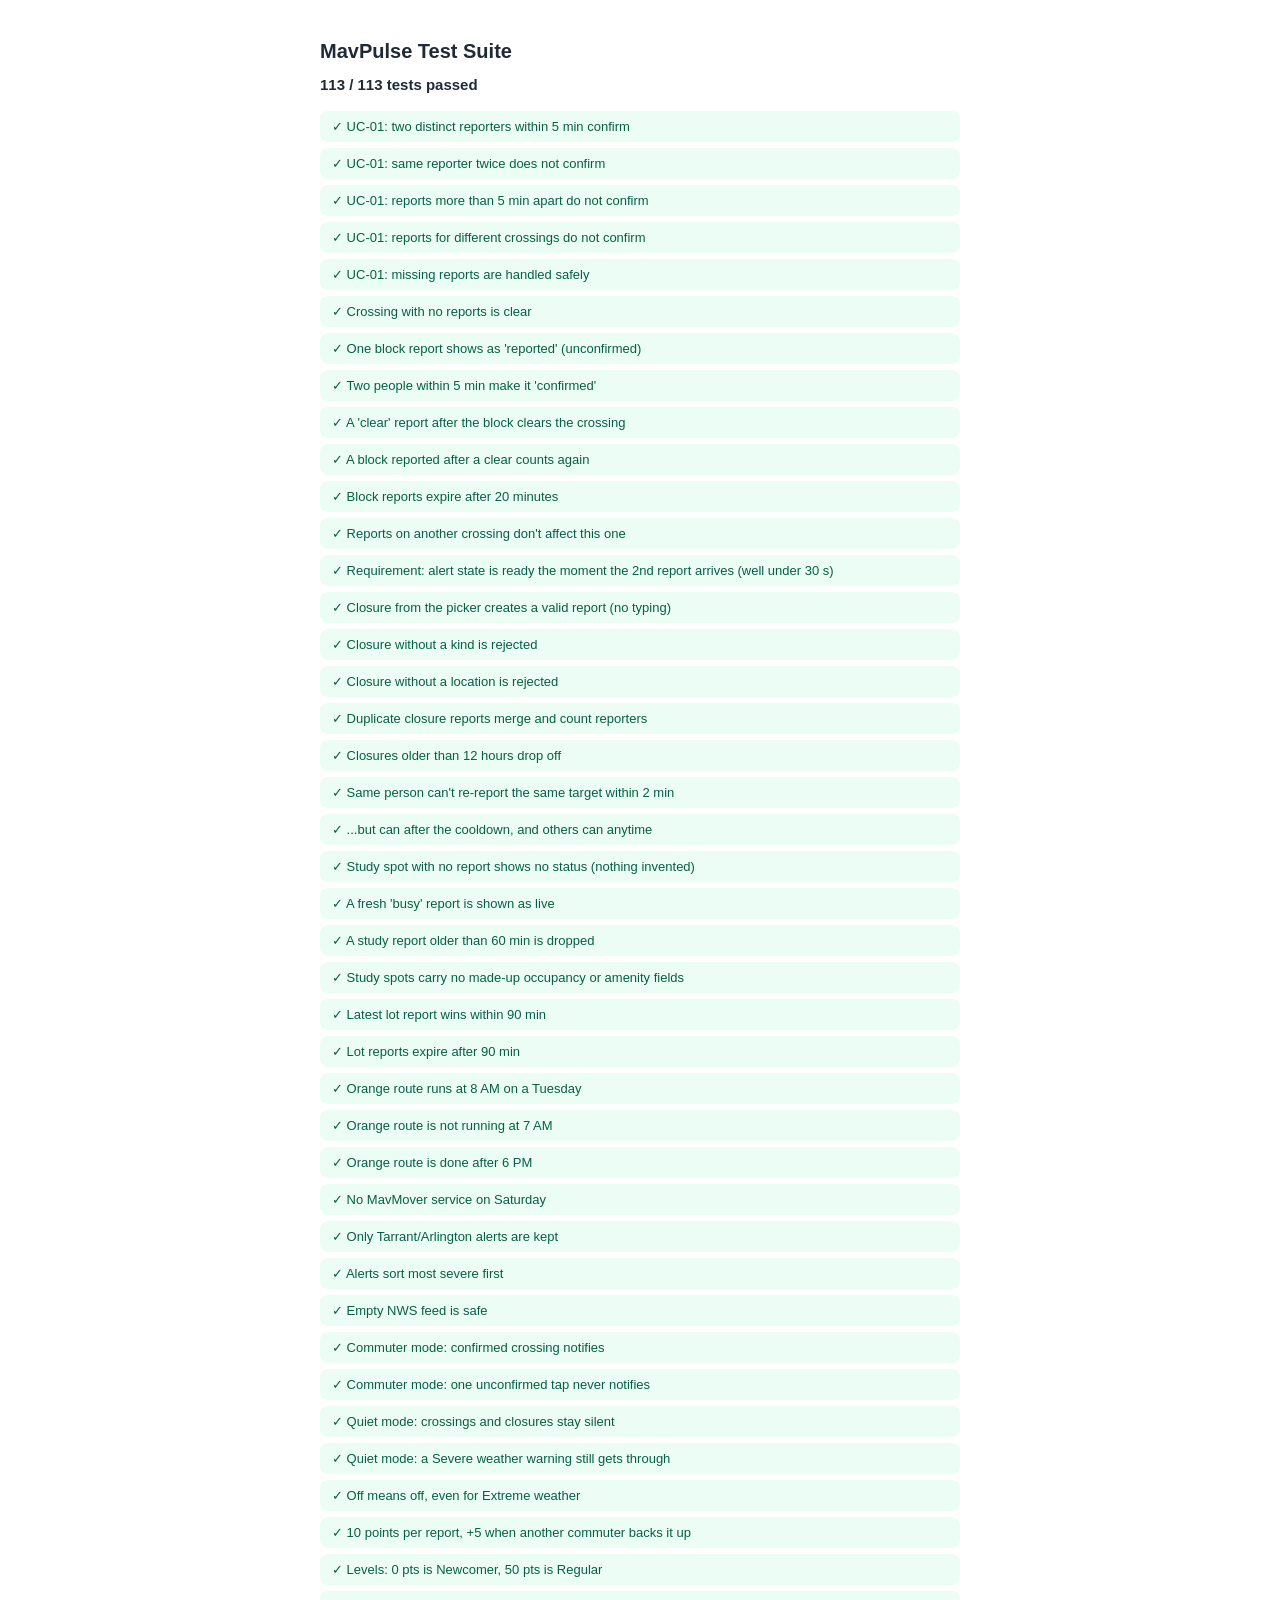
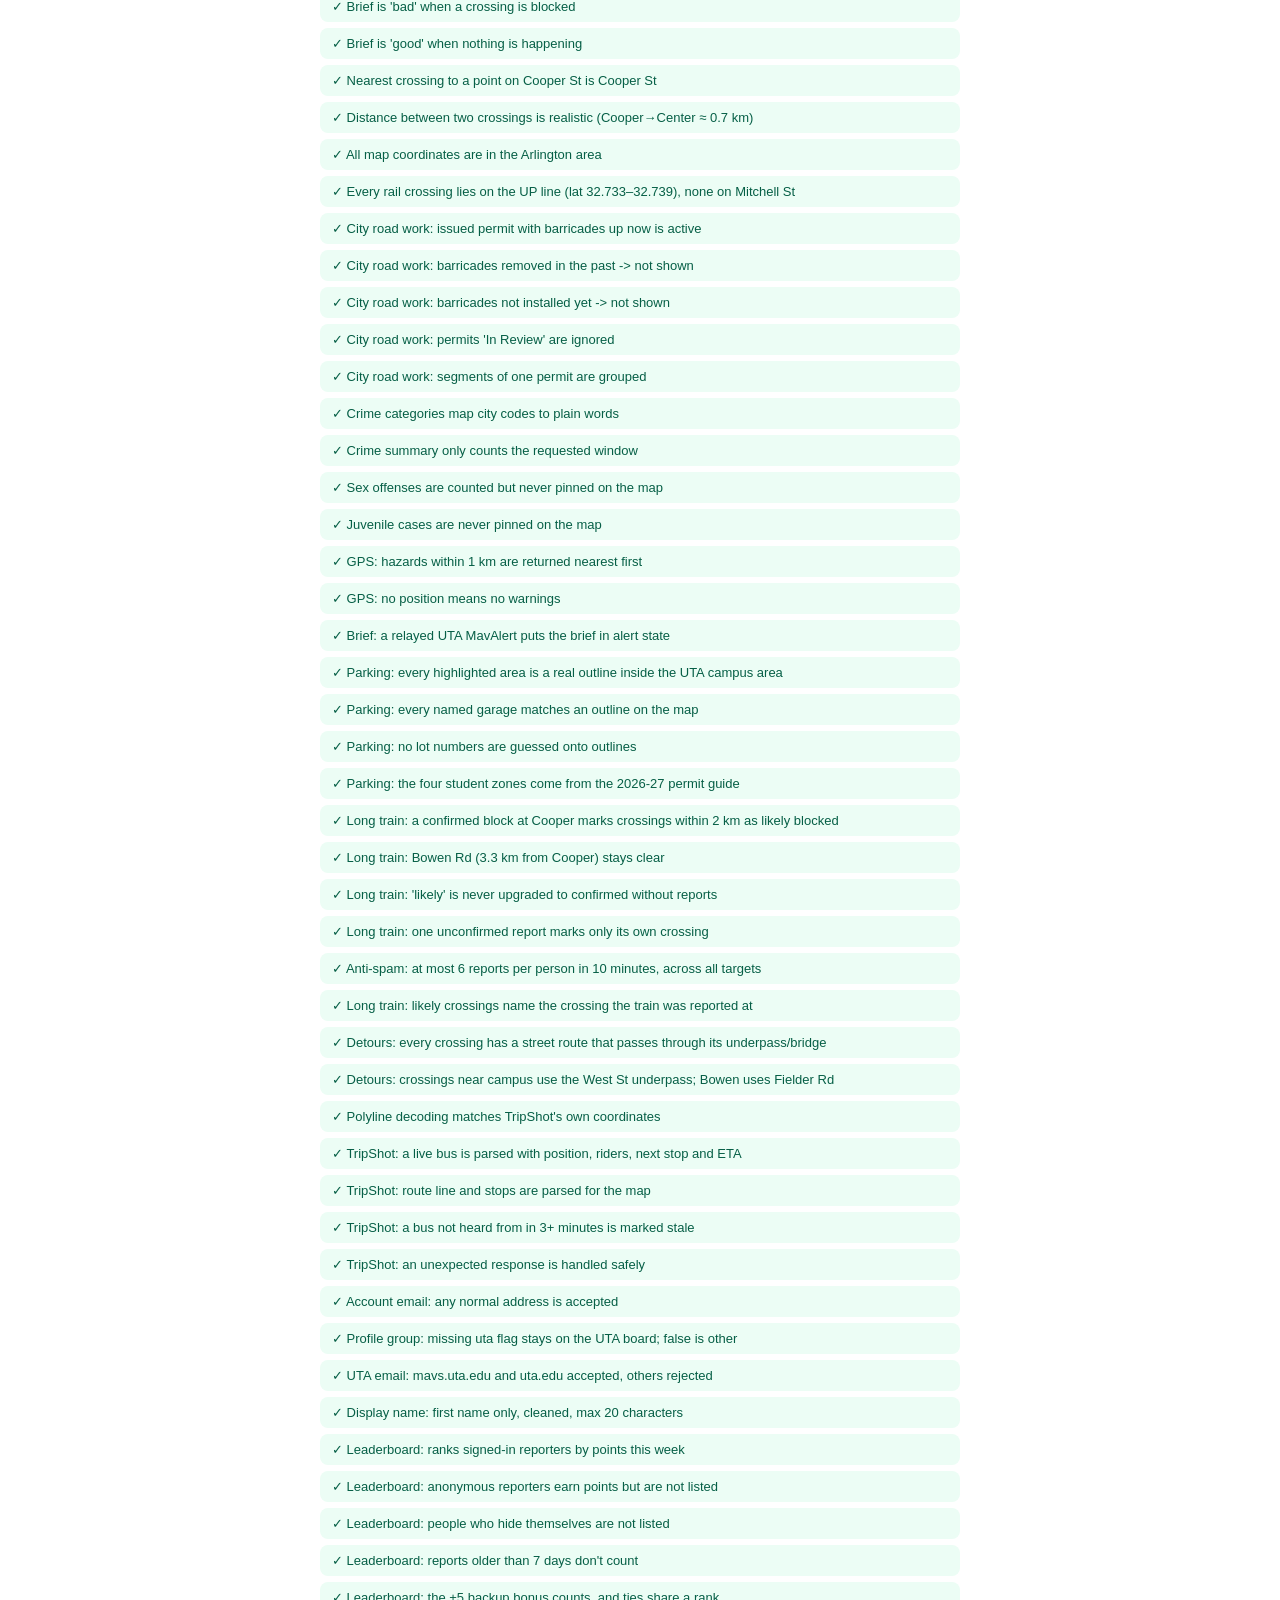
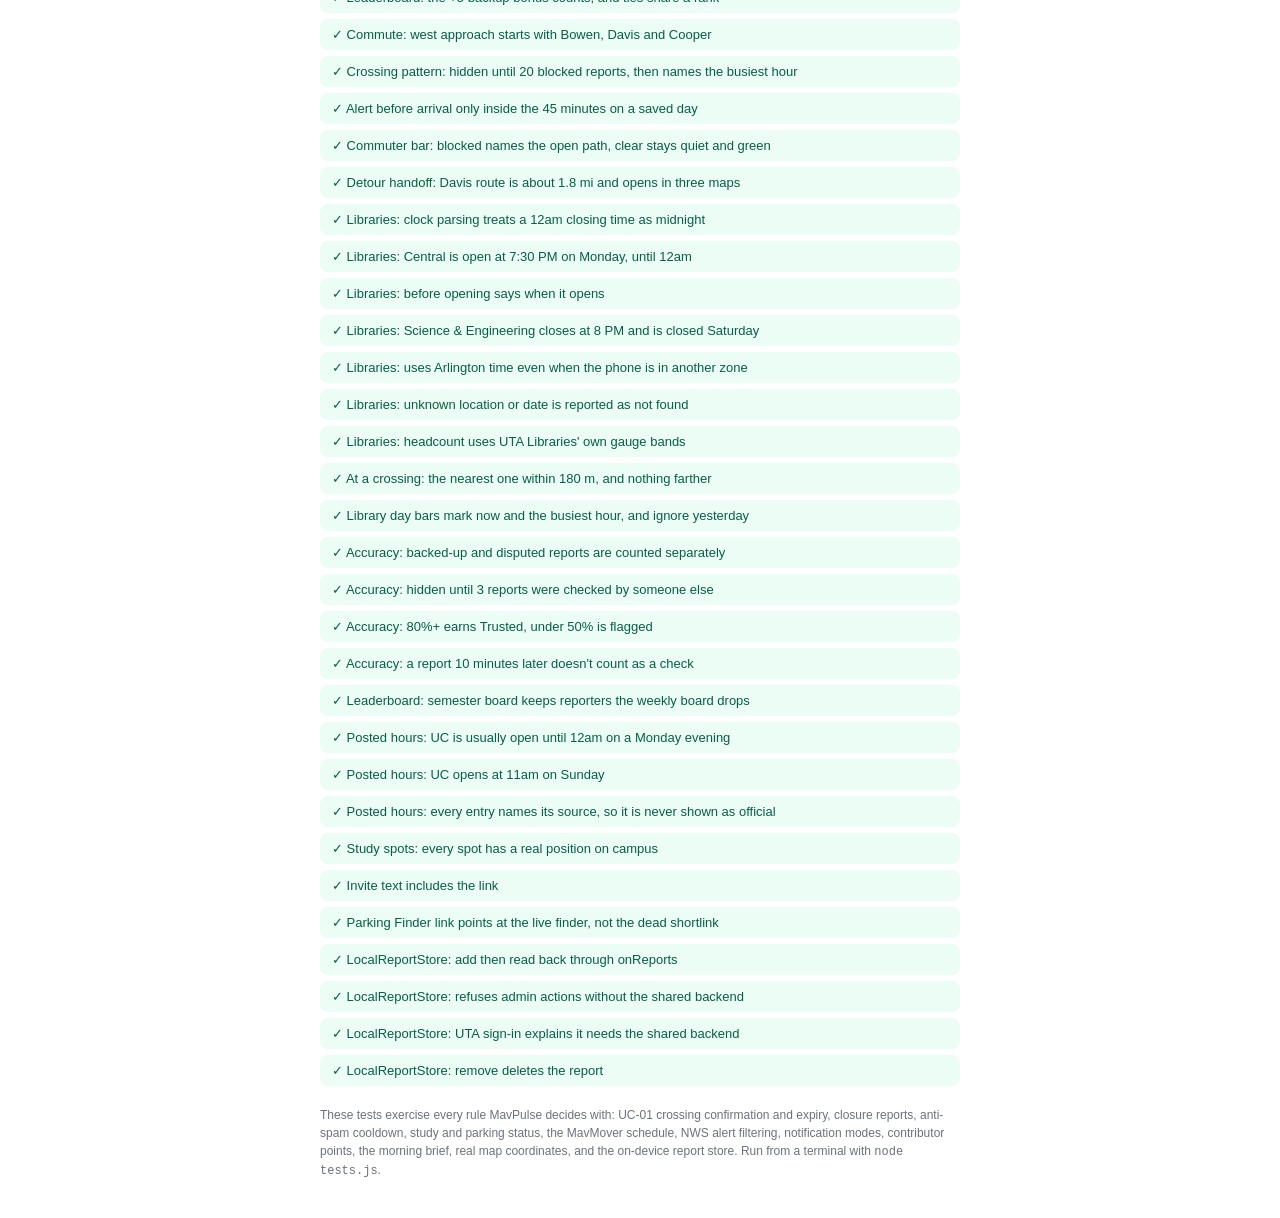
<file: tests.html>
<!DOCTYPE html>
<html lang="en">
<head>
    <meta charset="UTF-8">
    <meta name="viewport" content="width=device-width, initial-scale=1.0">
    <title>MavPulse — Test Suite</title>
    <style>
        body { font-family: -apple-system, Segoe UI, Roboto, sans-serif; max-width: 640px; margin: 40px auto; padding: 0 16px; color: #1f2937; }
        h1 { font-size: 20px; }
        #test-summary { font-weight: 700; margin: 12px 0 18px; font-size: 15px; }
        ul { list-style: none; padding: 0; }
        li { padding: 8px 12px; border-radius: 8px; margin-bottom: 6px; font-size: 13px; }
        li.pass { background: #ecfdf5; color: #065f46; }
        li.fail { background: #fef2f2; color: #991b1b; }
        .note { color: #6b7280; font-size: 12px; margin-top: 20px; line-height: 1.5; }
    </style>
</head>
<body>
    <h1>MavPulse Test Suite</h1>
    <div id="test-summary">Running tests…</div>
    <ul id="test-output"></ul>
    <p class="note">
        These tests exercise every rule MavPulse decides with: UC-01 crossing
        confirmation and expiry, closure reports, anti-spam cooldown, study and
        parking status, the MavMover schedule, NWS alert filtering, notification
        modes, contributor points, the morning brief, real map coordinates, and
        the on-device report store. Run from a terminal with <code>node tests.js</code>.
    </p>

    <!-- Load the data, rules and store under test, then the tests. -->
    <script src="data.js"></script>
    <script src="parking-areas.js"></script>
    <script src="detours.js"></script>
    <script src="logic.js"></script>
    <script src="store.js"></script>
    <script src="tests.js"></script>
</body>
</html>
</file>
